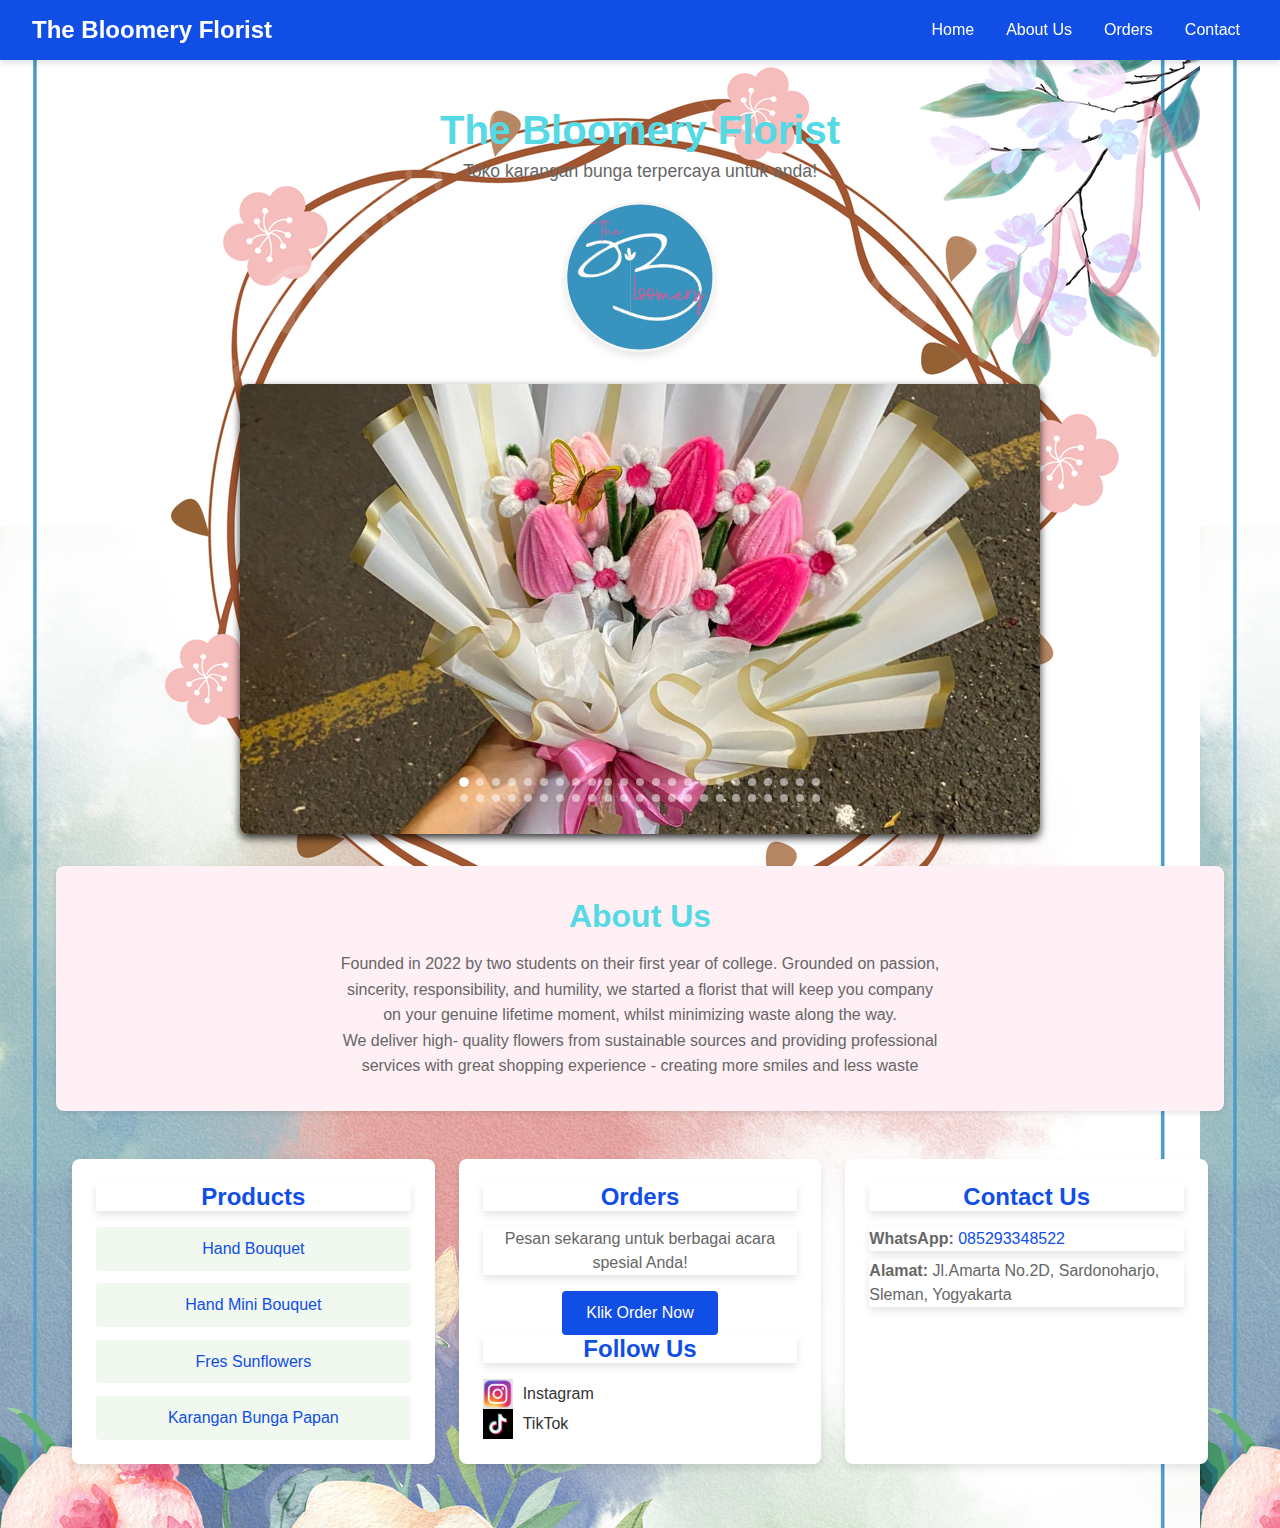
<file: index.html>
<!DOCTYPE html>
<html lang="en">
<head>
    <meta charset="UTF-8">
    <meta name="viewport" content="width=device-width, initial-scale=1.0">
    <title>The Bloomery Florist</title>
    <link rel="stylesheet" href="styles.css">
</head>
<body>
    <nav class="navbar">
        <div class="logo">The Bloomery Florist</div>
        <ul class="nav-links">
            <li><a href="index.html">Home</a></li>
            <li><a href="#about">About Us</a></li>
            <li><a href="orders.html">Orders</a></li>
            <li><a href="#contact">Contact</a></li>
        </ul>
    </nav>

    <main class="dashboard">
        <section class="dashboard-header">
            <h1>The Bloomery Florist</h1>
            <p>Toko karangan bunga terpercaya untuk anda!</p>
            <div class="logo-container">
                <img src="images/logo.png" alt="Logo The Bloomery Florist" class="round-logo">
            </div>
        </section>        
        <section class="image-slider">
            <div class="slider-container">
                <!-- Images will be added dynamically by JavaScript -->
            </div>
            <div class="slider-controls"></div>
        </section>
        <!-- About Us Section -->
        <section class="about-us" id="about">
            <h2>About Us</h2>
            <p>
                Founded in 2022 by two students on their first year of college. 
                Grounded on passion, sincerity, responsibility, and humility, we started a florist that will keep you company on your genuine  lifetime moment, whilst minimizing waste along the way.
            </p>
            <p>
                We deliver high- quality flowers from sustainable sources and
                providing professional services with great shopping experience -
                creating more smiles and less waste
            </p>
        </section>

        <section class="dashboard-cards">
            <div class="card product-card">
                <h2>Products</h2>
                <div class="product-categories">
                    <a href="orders.html#wedding" class="category">Hand Bouquet</a>
                    <a href="orders.html#graduation" class="category">Hand Mini Bouquet</a>
                    <a href="orders.html#Meja" class="category">Fres Sunflowers</a>
                    <a href="orders.html#Papan" class="category">Karangan Bunga Papan</a>
                </div>
            </div>
            <div class="card order-card">
                <h2>Orders</h2>
                <p>Pesan sekarang untuk berbagai acara spesial Anda!</p>
                <a href="orders.html" class="btn">Klik Order Now</a>
                <tr></tr>
                <h2>Follow Us</h2>
                <a href="https://www.instagram.com/thebloomery_florist/profilecard/?igsh=Yzg4NXkybWJyczR0" class="social-link" target="_blank">
                    <img src="images\instagram.jpg" alt="Instagram"> Instagram
                </a>
                <a href="https://www.tiktok.com/@thebloomery_florist?_t=8sU3ZWGkvcg&_r=1" class="social-link" target="_blank">
                    <img src="images\tiktok.jpg" alt="TikTok"> TikTok
                </a>
            </div>
            <div class="card contact-card" id="contact">
                <h2>Contact Us</h2>
                <div class="contact-info">
                    <p><strong>WhatsApp:</strong> <a href="https://wa.me/6285293348522">085293348522</a></p>
                    <p><strong>Alamat:</strong> Jl.Amarta No.2D, Sardonoharjo, Sleman, Yogyakarta</p>
                </div>
            </div>
        </section>
    </main>    
    <script src="scripts.js"></script>
</body>
</html>
</file>
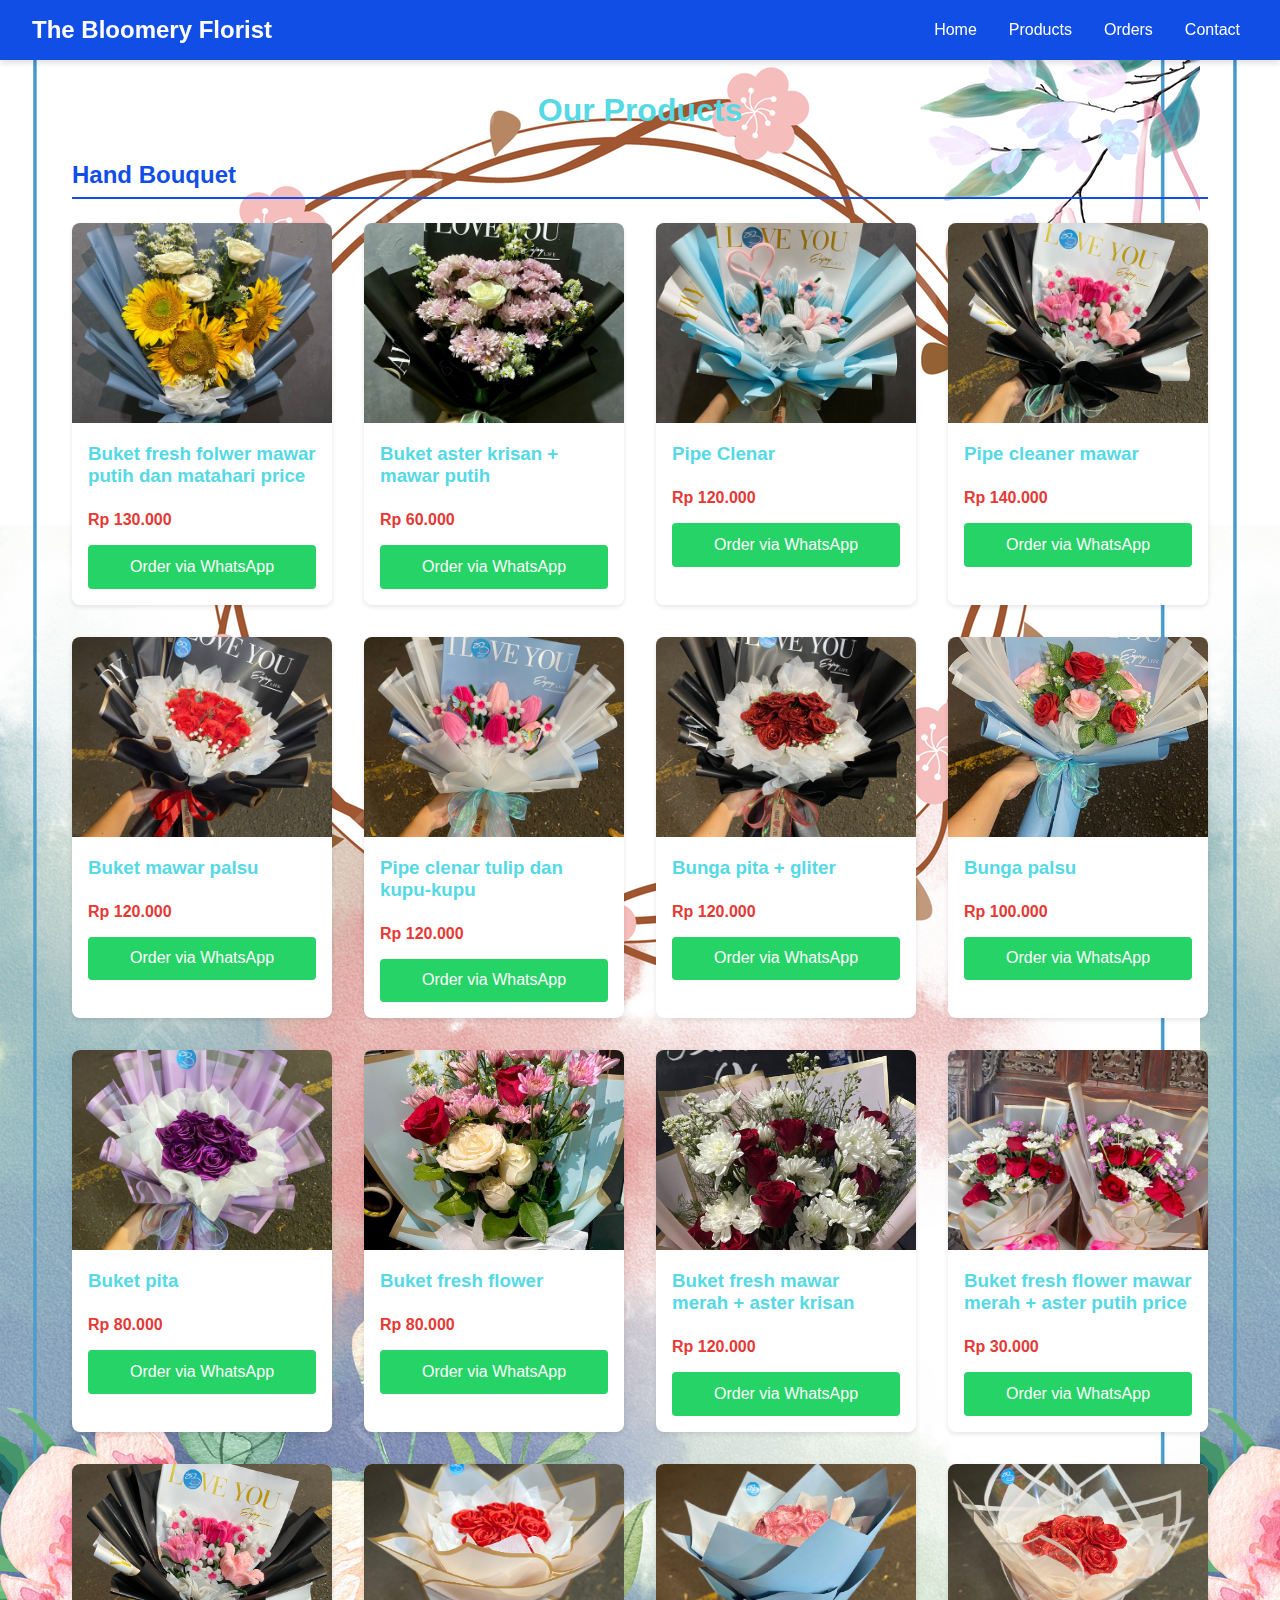
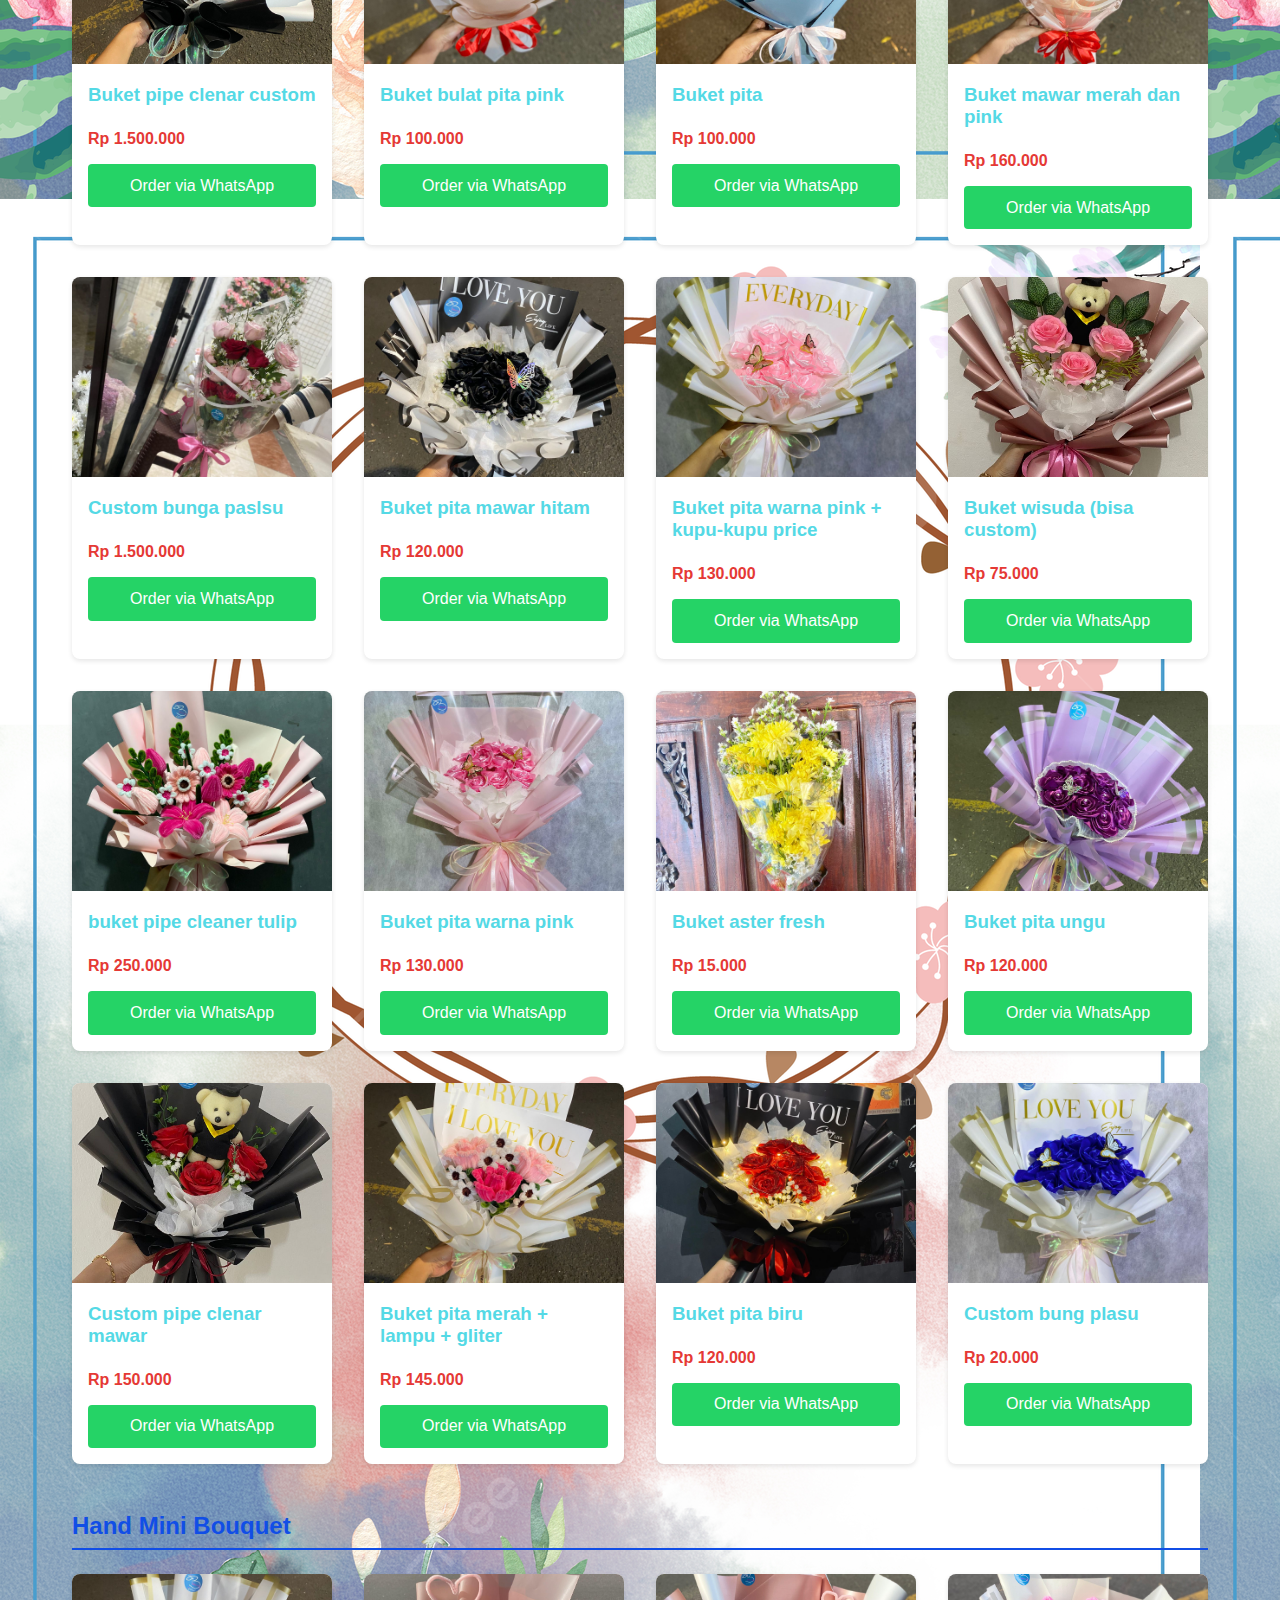
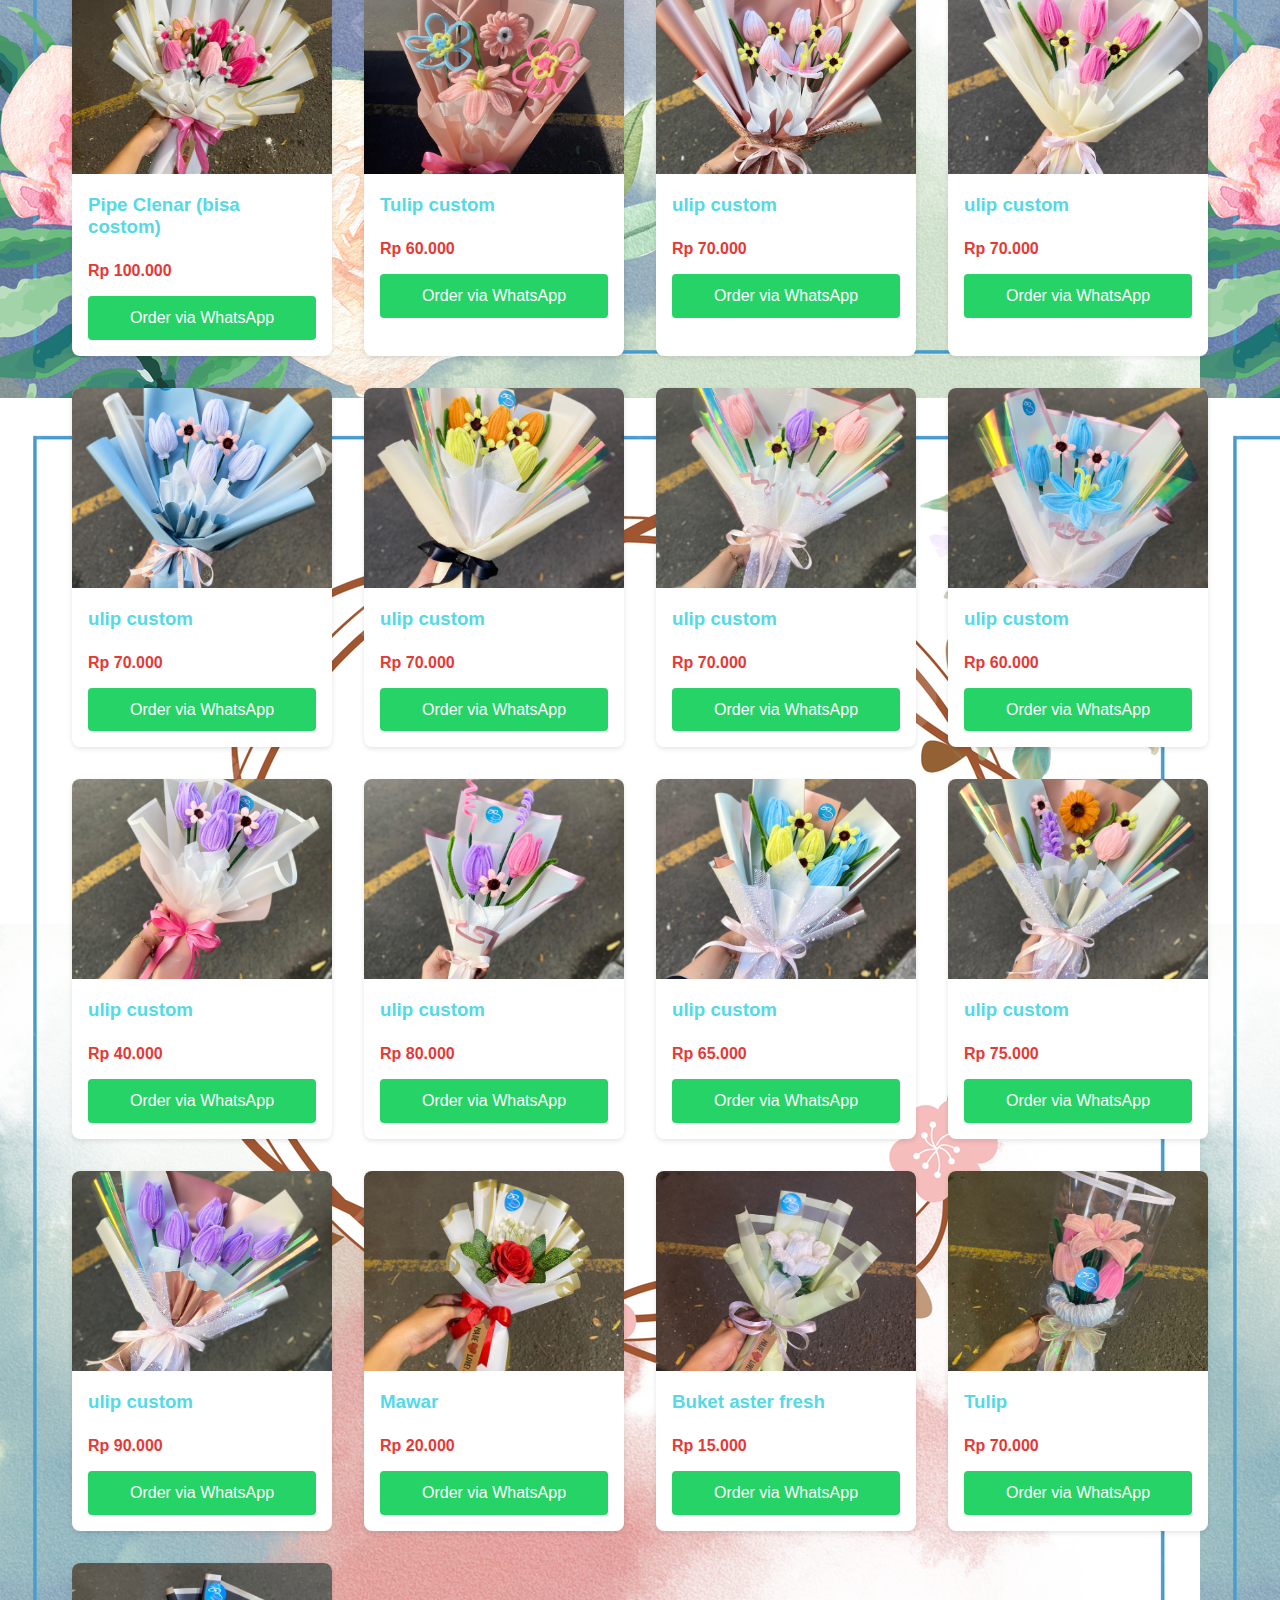
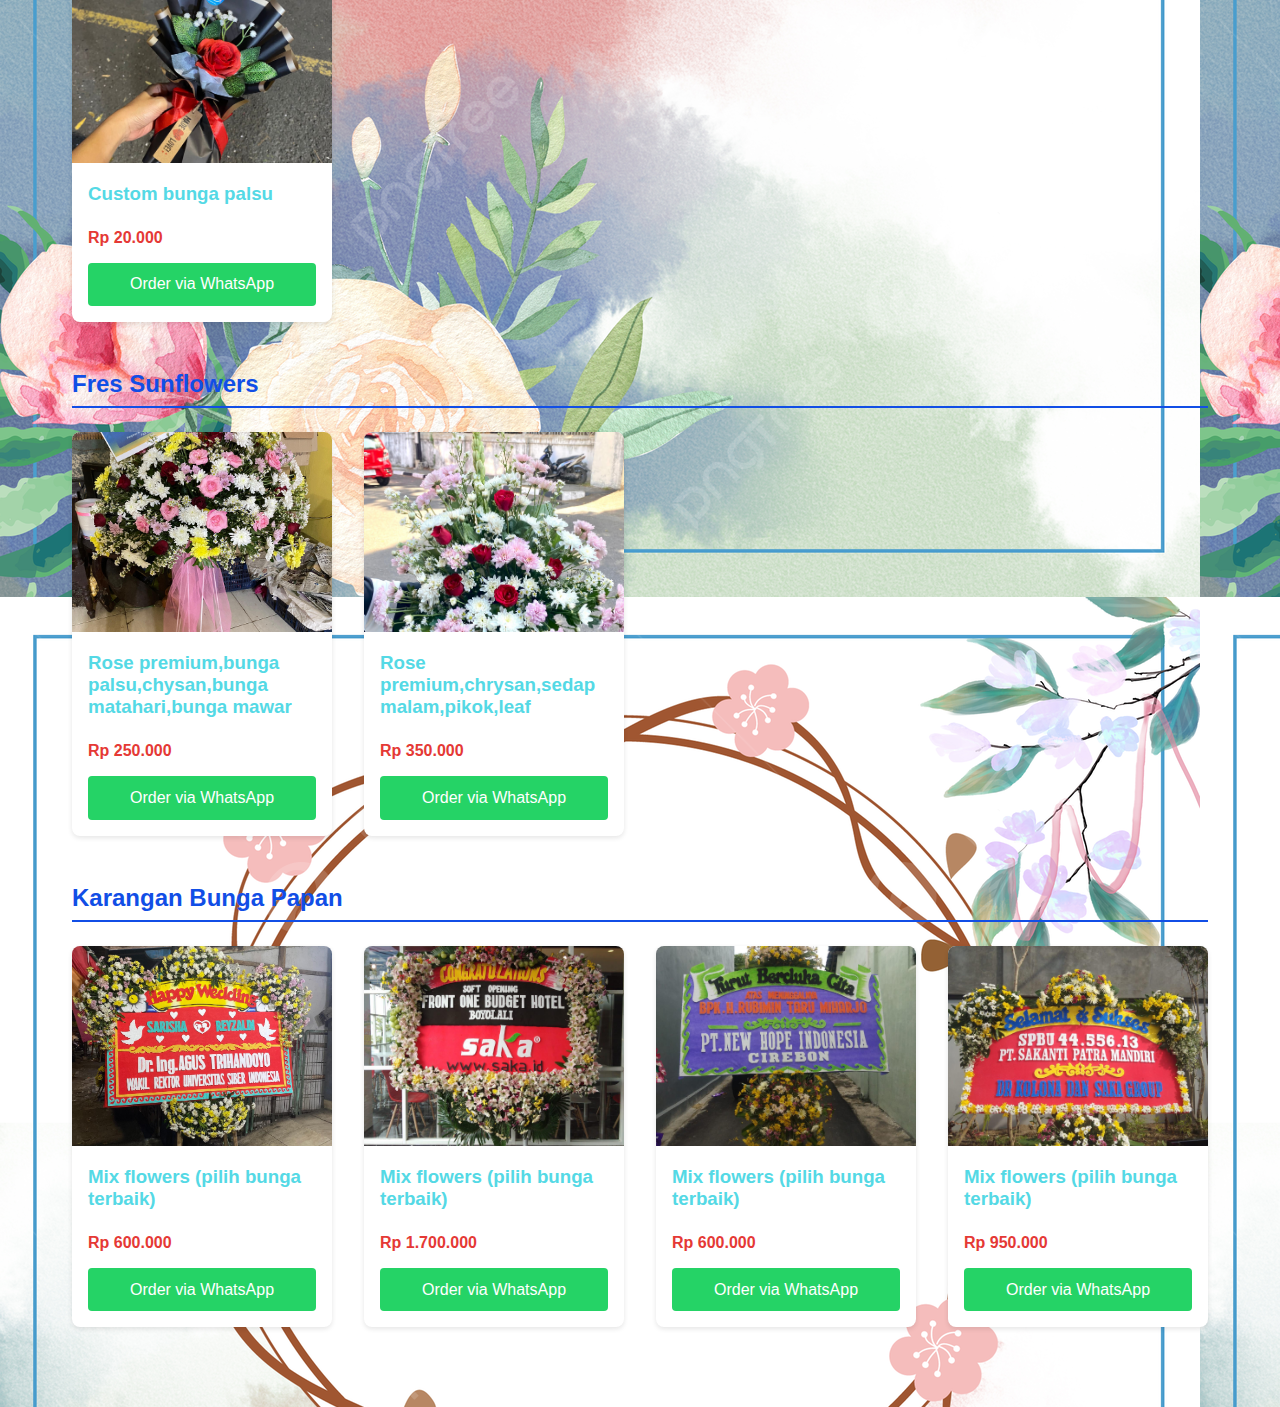
<file: orders.html>
<!DOCTYPE html>
<html lang="en">
<head>
    <meta charset="UTF-8">
    <meta name="viewport" content="width=device-width, initial-scale=1.0">
    <title>Orders - The Bloomery Florist</title>
    <link rel="stylesheet" href="styles.css">
</head>
<body>
    <nav class="navbar">
        <div class="logo">The Bloomery Florist</div>
        <ul class="nav-links">
            <li><a href="index.html">Home</a></li>
            <li><a href="index.html">Products</a></li>
            <li><a href="orders.html">Orders</a></li>
            <li><a href="index.html#contact">Contact</a></li>
        </ul>
    </nav>

    <main class="orders-page">
        <h1>Our Products</h1>       
        <div class="category-section" id="wedding">
            <h2>Hand Bouquet</h2>
            <div class="product-grid">
                <div class="product-item">
                    <img src="images/G2.jpg" alt="Wedding Flower 1">
                    <h3>Buket fresh folwer mawar putih dan matahari price </h3>
                    <p class="price">Rp 130.000</p>
                    <a href="https://wa.me/6285293348522" 
                       class="order-btn">Order via WhatsApp</a>
                </div>
                <div class="product-item">
                    <img src="images/G3.jpg" alt="Wedding Flower 1">
                    <h3>Buket aster krisan + mawar putih</h3>
                    <p class="price">Rp 60.000</p>
                    <a href="https://wa.me/6285293348522" 
                       class="order-btn">Order via WhatsApp</a>
                </div>
                <div class="product-item">
                    <img src="images/G4.jpg" alt="Wedding Flower 1">
                    <h3>Pipe Clenar </h3>
                    <p class="price">Rp 120.000</p>
                    <a href="https://wa.me/6285293348522" 
                       class="order-btn">Order via WhatsApp</a>
                </div>
                <div class="product-item">
                    <img src="images/G5.jpg" alt="Wedding Flower 1">
                    <h3>Pipe cleaner mawar</h3>
                    <p class="price">Rp 140.000</p>
                    <a href="https://wa.me/6285293348522" 
                       class="order-btn">Order via WhatsApp</a>
                </div>
                <div class="product-item">
                    <img src="images/G6.jpg" alt="Wedding Flower 1">
                    <h3>Buket mawar palsu</h3>
                    <p class="price">Rp 120.000</p>
                    <a href="https://wa.me/6285293348522" 
                       class="order-btn">Order via WhatsApp</a>
                </div>
                <div class="product-item">
                    <img src="images/G7.jpg" alt="Wedding Flower 1">
                    <h3>Pipe clenar tulip dan kupu-kupu</h3>
                    <p class="price">Rp 120.000</p>
                    <a href="https://wa.me/6285293348522" 
                       class="order-btn">Order via WhatsApp</a>
                </div>
                <div class="product-item">
                    <img src="images/G8.jpg" alt="Wedding Flower 1">
                    <h3>Bunga pita + gliter</h3>
                    <p class="price">Rp 120.000</p>
                    <a href="https://wa.me/6285293348522" 
                       class="order-btn">Order via WhatsApp</a>
                </div>
                <div class="product-item">
                    <img src="images/G9.jpg" alt="Wedding Flower 1">
                    <h3>Bunga palsu</h3>
                    <p class="price">Rp 100.000</p>
                    <a href="https://wa.me/6285293348522" 
                       class="order-btn">Order via WhatsApp</a>
                </div>
                <div class="product-item">
                    <img src="images/G10.jpg" alt="Wedding Flower 1">
                    <h3>Buket pita</h3>
                    <p class="price">Rp 80.000</p>
                    <a href="https://wa.me/6285293348522" 
                       class="order-btn">Order via WhatsApp</a>
                </div>
                <div class="product-item">
                    <img src="images/G11.jpg" alt="Wedding Flower 1">
                    <h3>Buket fresh flower </h3>
                    <p class="price">Rp 80.000</p>
                    <a href="https://wa.me/6285293348522" 
                       class="order-btn">Order via WhatsApp</a>
                </div>
                <div class="product-item">
                    <img src="images/G12.jpg" alt="Wedding Flower 1">
                    <h3>Buket fresh mawar merah + aster krisan</h3>
                    <p class="price">Rp 120.000</p>
                    <a href="https://wa.me/6285293348522" 
                       class="order-btn">Order via WhatsApp</a>
                </div>
                <div class="product-item">
                    <img src="images/G13.jpg" alt="Wedding Flower 1">
                    <h3>Buket fresh flower mawar merah + aster putih price</h3>
                    <p class="price">Rp 30.000</p>
                    <a href="https://wa.me/6285293348522" 
                       class="order-btn">Order via WhatsApp</a>
                </div>
                <div class="product-item">
                    <img src="images/G14.jpg" alt="Wedding Flower 1">
                    <h3>Buket pipe clenar custom</h3>
                    <p class="price">Rp 1.500.000</p>
                    <a href="https://wa.me/6285293348522" 
                       class="order-btn">Order via WhatsApp</a>
                </div>
                <div class="product-item">
                    <img src="images/G29.jpg" alt="Wedding Flower 1">
                    <h3>Buket bulat pita pink </h3>
                    <p class="price">Rp 100.000</p>
                    <a href="https://wa.me/6285293348522" 
                       class="order-btn">Order via WhatsApp</a>
                </div>
                <div class="product-item">
                    <img src="images/G30.jpg" alt="Wedding Flower 1">
                    <h3>Buket pita</h3>
                    <p class="price">Rp 100.000</p>
                    <a href="https://wa.me/6285293348522" 
                       class="order-btn">Order via WhatsApp</a>
                </div>
                <div class="product-item">
                    <img src="images/G31.jpg" alt="Wedding Flower 1">
                    <h3>Buket mawar merah dan pink</h3>
                    <p class="price">Rp 160.000</p>
                    <a href="https://wa.me/6285293348522" 
                       class="order-btn">Order via WhatsApp</a>
                </div>
                <div class="product-item">
                    <img src="images/G32.jpg" alt="Wedding Flower 1">
                    <h3>Custom bunga paslsu</h3>
                    <p class="price">Rp 1.500.000</p>
                    <a href="https://wa.me/6285293348522" 
                       class="order-btn">Order via WhatsApp</a>
                </div>
                <div class="product-item">
                    <img src="images/G34.jpg" alt="Wedding Flower 1">
                    <h3>Buket pita mawar hitam</h3>
                    <p class="price">Rp 120.000</p>
                    <a href="https://wa.me/6285293348522" 
                       class="order-btn">Order via WhatsApp</a>
                </div>
                <div class="product-item">
                    <img src="images/G36.jpg" alt="Wedding Flower 1">
                    <h3>Buket pita warna pink + kupu-kupu price </h3>
                    <p class="price">Rp 130.000</p>
                    <a href="https://wa.me/6285293348522" 
                       class="order-btn">Order via WhatsApp</a>
                </div>
                <div class="product-item">
                    <img src="images/G37.jpg" alt="Wedding Flower 1">
                    <h3>Buket wisuda (bisa custom)</h3>
                    <p class="price">Rp 75.000</p>
                    <a href="https://wa.me/6285293348522" 
                       class="order-btn">Order via WhatsApp</a>
                </div>
                <div class="product-item">
                    <img src="images/G38.jpg" alt="Wedding Flower 1">
                    <h3>buket pipe cleaner tulip</h3>
                    <p class="price">Rp 250.000</p>
                    <a href="https://wa.me/6285293348522" 
                       class="order-btn">Order via WhatsApp</a>
                </div>
                <div class="product-item">
                    <img src="images/G39.jpg" alt="Wedding Flower 1">
                    <h3>Buket pita warna pink</h3>
                    <p class="price">Rp 130.000</p>
                    <a href="https://wa.me/6285293348522" 
                       class="order-btn">Order via WhatsApp</a>
                </div>
                <div class="product-item">
                    <img src="images/G40.jpg" alt="Wedding Flower 1">
                    <h3>Buket aster fresh </h3>
                    <p class="price">Rp 15.000</p>
                    <a href="https://wa.me/6285293348522" 
                       class="order-btn">Order via WhatsApp</a>
                </div>
                <div class="product-item">
                    <img src="images/G42.jpg" alt="Wedding Flower 1">
                    <h3>Buket pita ungu</h3>
                    <p class="price">Rp 120.000</p>
                    <a href="https://wa.me/6285293348522" 
                       class="order-btn">Order via WhatsApp</a>
                </div>
                <div class="product-item">
                    <img src="images/G43.jpg" alt="Wedding Flower 1">
                    <h3>Custom pipe clenar mawar</h3>
                    <p class="price">Rp 150.000</p>
                    <a href="https://wa.me/6285293348522" 
                       class="order-btn">Order via WhatsApp</a>
                </div>
                <div class="product-item">
                    <img src="images/G44.jpg" alt="Wedding Flower 1">
                    <h3>Buket pita merah + lampu + gliter</h3>
                    <p class="price">Rp 145.000</p>
                    <a href="https://wa.me/6285293348522" 
                       class="order-btn">Order via WhatsApp</a>
                </div>
                <div class="product-item">
                    <img src="images/G45.jpg" alt="Wedding Flower 1">
                    <h3>Buket pita biru</h3>
                    <p class="price">Rp 120.000</p>
                    <a href="https://wa.me/6285293348522" 
                       class="order-btn">Order via WhatsApp</a>
                </div>
                <div class="product-item">
                    <img src="images/G46.jpg" alt="Wedding Flower 1">
                    <h3>Custom bung plasu</h3>
                    <p class="price">Rp 20.000</p>
                    <a href="https://wa.me/6285293348522" 
                       class="order-btn">Order via WhatsApp</a>
                </div>
                <!-- Add more wedding products -->
            </div>
        </div>

        <div class="category-section" id="graduation">
            <h2>Hand Mini Bouquet</h2>
            <div class="product-grid">
                <div class="product-item">
                    <img src="images/G1.jpg" alt="Graduation Flower 1">
                    <h3>Pipe Clenar (bisa costom)</h3>
                    <p class="price">Rp 100.000</p>
                    <a href="https://wa.me/6285293348522" 
                       class="order-btn">Order via WhatsApp</a>
                </div>
                <div class="product-item">
                    <img src="images/G15.jpg" alt="Graduation Flower 1">
                    <h3>Tulip custom</h3>
                    <p class="price">Rp 60.000</p>
                    <a href="https://wa.me/6285293348522" 
                       class="order-btn">Order via WhatsApp</a>
                </div>
                <div class="product-item">
                    <img src="images/G17.jpg" alt="Graduation Flower 1">
                    <h3>ulip custom</h3>
                    <p class="price">Rp 70.000</p>
                    <a href="https://wa.me/6285293348522" 
                       class="order-btn">Order via WhatsApp</a>
                </div>
                <div class="product-item">
                    <img src="images/G18.jpg" alt="Graduation Flower 1">
                    <h3>ulip custom</h3>
                    <p class="price">Rp 70.000</p>
                    <a href="https://wa.me/6285293348522" 
                       class="order-btn">Order via WhatsApp</a>
                </div>
                <div class="product-item">
                    <img src="images/G19.jpg" alt="Graduation Flower 1">
                    <h3>ulip custom</h3>
                    <p class="price">Rp 70.000</p>
                    <a href="https://wa.me/6285293348522" 
                       class="order-btn">Order via WhatsApp</a>
                </div>
                <div class="product-item">
                    <img src="images/G20.jpg" alt="Graduation Flower 1">
                    <h3>ulip custom</h3>
                    <p class="price">Rp 70.000</p>
                    <a href="https://wa.me/6285293348522" 
                       class="order-btn">Order via WhatsApp</a>
                </div>
                <div class="product-item">
                    <img src="images/G21.jpg" alt="Graduation Flower 1">
                    <h3>ulip custom</h3>
                    <p class="price">Rp 70.000</p>
                    <a href="https://wa.me/6285293348522" 
                       class="order-btn">Order via WhatsApp</a>
                </div>
                <div class="product-item">
                    <img src="images/G22.jpg" alt="Graduation Flower 1">
                    <h3>ulip custom</h3>
                    <p class="price">Rp 60.000</p>
                    <a href="https://wa.me/6285293348522" 
                       class="order-btn">Order via WhatsApp</a>
                </div>
                <div class="product-item">
                    <img src="images/G23.jpg" alt="Graduation Flower 1">
                    <h3>ulip custom</h3>
                    <p class="price">Rp 40.000</p>
                    <a href="https://wa.me/6285293348522" 
                       class="order-btn">Order via WhatsApp</a>
                </div>
                <div class="product-item">
                    <img src="images/G24.jpg" alt="Graduation Flower 1">
                    <h3>ulip custom</h3>
                    <p class="price">Rp 80.000</p>
                    <a href="https://wa.me/6285293348522" 
                       class="order-btn">Order via WhatsApp</a>
                </div>                
                <div class="product-item">
                    <img src="images/G25.jpg" alt="Graduation Flower 1">
                    <h3>ulip custom</h3>
                    <p class="price">Rp 65.000</p>
                    <a href="https://wa.me/6285293348522" 
                       class="order-btn">Order via WhatsApp</a>
                </div>                
                <div class="product-item">
                    <img src="images/G26.jpg" alt="Graduation Flower 1">
                    <h3>ulip custom</h3>
                    <p class="price">Rp 75.000</p>
                    <a href="https://wa.me/6285293348522" 
                       class="order-btn">Order via WhatsApp</a>
                </div>                
                <div class="product-item">
                    <img src="images/G27.jpg" alt="Graduation Flower 1">
                    <h3>ulip custom</h3>
                    <p class="price">Rp 90.000</p>
                    <a href="https://wa.me/6285293348522" 
                       class="order-btn">Order via WhatsApp</a>
                </div>
                <div class="product-item">
                    <img src="images/G33.jpg" alt="Graduation Flower 1">
                    <h3>Mawar</h3>
                    <p class="price">Rp 20.000</p>
                    <a href="https://wa.me/6285293348522" 
                       class="order-btn">Order via WhatsApp</a>
                </div>
                <div class="product-item">
                    <img src="images/G35.jpg" alt="Graduation Flower 1">
                    <h3>Buket aster fresh </h3>
                    <p class="price">Rp 15.000</p>
                    <a href="https://wa.me/6285293348522" 
                       class="order-btn">Order via WhatsApp</a>
                </div>
                <div class="product-item">
                    <img src="images/G41.jpg" alt="Graduation Flower 1">
                    <h3>Tulip</h3>
                    <p class="price">Rp 70.000</p>
                    <a href="https://wa.me/6285293348522" 
                       class="order-btn">Order via WhatsApp</a>
                </div>
                <div class="product-item">
                    <img src="images/G47.jpg" alt="Graduation Flower 1">
                    <h3>Custom bunga palsu</h3>
                    <p class="price">Rp 20.000</p>
                    <a href="https://wa.me/6285293348522" 
                       class="order-btn">Order via WhatsApp</a>
                </div>
                <!-- Add more graduation products -->
            </div>
        </div>

        <div class="category-section" id="Meja">
            <h2>Fres Sunflowers</h2>
            <div class="product-grid">
                <div class="product-item">
                    <img src="images/G51.jpg" alt="Graduation Flower 1">
                    <h3>Rose premium,bunga palsu,chysan,bunga matahari,bunga mawar</h3>
                    <p class="price">Rp 250.000</p>
                    <a href="https://wa.me/6285293348522" 
                       class="order-btn">Order via WhatsApp</a>
                </div>
                <div class="product-item">
                    <img src="images/G52.jpg" alt="Graduation Flower 1">
                    <h3>Rose premium,chrysan,sedap malam,pikok,leaf </h3>
                    <p class="price">Rp 350.000</p>
                    <a href="https://wa.me/6285293348522" 
                       class="order-btn">Order via WhatsApp</a>
                </div>
                <!-- Add more graduation products -->
            </div>
        </div>

        <div class="category-section" id="Papan">
            <h2>Karangan Bunga Papan</h2>
            <div class="product-grid">
                <div class="product-item">
                    <img src="images/G28.jpg" alt="Graduation Flower 1">
                    <h3>Mix flowers (pilih bunga terbaik)</h3>
                    <p class="price">Rp 600.000</p>
                    <a href="https://wa.me/6285293348522" 
                       class="order-btn">Order via WhatsApp</a>
                </div>
                <div class="product-item">
                    <img src="images/G48.jpg" alt="Graduation Flower 1">
                    <h3>Mix flowers (pilih bunga terbaik)</h3>
                    <p class="price">Rp 1.700.000</p>
                    <a href="https://wa.me/6285293348522" 
                       class="order-btn">Order via WhatsApp</a>
                </div>
                <div class="product-item">
                    <img src="images/G49.jpg" alt="Graduation Flower 1">
                    <h3>Mix flowers (pilih bunga terbaik)</h3>
                    <p class="price">Rp 600.000</p>
                    <a href="https://wa.me/6285293348522" 
                       class="order-btn">Order via WhatsApp</a>
                </div>
                <div class="product-item">
                    <img src="images/G50.jpg" alt="Graduation Flower 1">
                    <h3>Mix flowers (pilih bunga terbaik)</h3>
                    <p class="price">Rp 950.000</p>
                    <a href="https://wa.me/6285293348522" 
                       class="order-btn">Order via WhatsApp</a>
                </div>
                <!-- Add more graduation products -->
            </div>
        </div>

        <!-- Repeat for other categories -->
    </main>

    <script src="scripts.js"></script>
</body>
</html>
</file>
<file: styles.css>
/* Reset dan variabel */
:root {
    --primary-color: #114ee6;
    --primary-dark: #54d9e5;
    --text-light: #666;
    --shadow: 0 2px 5px rgba(0, 0, 0, 0.1);
    --spacing: 1rem;
}

* {
    margin: 0;
    padding: 0;
    box-sizing: border-box;
}

body {
    background: url(../images/image.png);
    margin: 0;
    font-family: Arial, sans-serif;
    background-color: #f8f9fa;
    color: #333;
    overflow-x: hidden;
}

/* Navbar Styles */
.navbar {
    display: flex;
    justify-content: space-between;
    align-items: center;
    background-color: var(--primary-color);
    padding: var(--spacing) 2rem;
    color: white;
    position: sticky;
    top: 0;
    z-index: 1000;
    box-shadow: 0 4px 5px rgba(0,0,0,0.1);
}

.logo {
    font-size: 1.5rem;
    font-weight: bold;
}

.nav-links {
    list-style: none;
    display: flex;
    gap: 1rem;
}

.nav-links li {
    display: inline;
}

.nav-links a {
    text-decoration: none;
    color: white;
    transition: color 0.3s;
    padding: 0.5rem;
}

.nav-links a:hover {
    color: #d4ffd4;
}

/* Menu Toggle untuk Mobile */
.menu-toggle {
    display: none;
    flex-direction: column;
    gap: 4px;
    cursor: pointer;
}

.menu-toggle span {
    width: 25px;
    height: 3px;
    background-color: white;
    transition: all 0.3s ease;
}

/* Dashboard Styles */
.dashboard {
    padding: var(--spacing);
    max-width: 1200px;
    margin: 0 auto;
}

.dashboard-header {
    text-align: center;
    margin: 2rem 0;
    padding: 0 var(--spacing);
}

.dashboard-header h1 {
    font-size: clamp(1.5rem, 4vw, 2.5rem);
    margin-bottom: 0.5rem;
    color: var(--primary-dark);
}

.dashboard-header p {
    font-size: clamp(0.9rem, 2vw, 1.1rem);
    color: var(--text-light);
}

/* Styling untuk logo bulat */
.logo-container {
    display: flex;
    justify-content: center;
    margin-top: 20px;
}

.round-logo {
    width: 150px; /* Ukuran logo */
    height: 150px;
    border-radius: 50%; /* Membuat lingkaran */
    object-fit: cover; /* Menyesuaikan konten */
    box-shadow: 0 4px 8px rgba(0, 0, 0, 0.1); /* Memberikan efek shadow */
    border: 2px solid #f4f4f4; /* Border putih tipis */
}


/* Cards Styles */
.dashboard-cards {
    display: grid;
    grid-template-columns: repeat(auto-fit, minmax(280px, 1fr));
    gap: 1.5rem;
    padding: var(--spacing);
    margin-bottom: 2rem;
}

.card {
    background-color: white;
    border-radius: 8px;
    box-shadow: 0 4px 8px rgba(0, 0, 0, 0.1);
    padding: 1.5rem;
    text-align: center;
    transition: transform 0.3s ease, box-shadow 0.3s ease;
}

.card:hover {
    transform: translateY(-5px);
    box-shadow: 0 4px 15px rgba(0, 0, 0, 0.8);
}

.card h2 {
    margin-bottom: 1rem;
    font-size: clamp(1.2rem, 3vw, 1.5rem);
    color: var(--primary-color);
    box-shadow: 0 4px 8px rgba(0, 0, 0, 0.1);
}

.card p {
    color: var(--text-light);
    font-size: clamp(0.9rem, 2vw, 1rem);
    line-height: 1.5;
    box-shadow: 0 4px 8px rgba(0, 0, 0, 0.1);
}

.about-us {
    padding: 2rem;
    background-color: #FFF0F5; /* Warna latar pastel lembut */
    margin-bottom: 2rem;
    border-radius: 8px;
    box-shadow: var(--shadow);
    display: flex;
    flex-direction: column;
    justify-content: center;
    align-items: center; /* Teks ditengah horizontal */
    text-align: center; /* Teks ditengah kotak */
}

.about-us h2 {
    color: var(--primary-dark);
    margin-bottom: 1rem;
    font-size: 2rem; /* Ukuran font untuk judul */
}

.about-us p {
    font-size: 1rem;
    line-height: 1.6;
    color: var(--text-light);
    max-width: 600px; /* Membatasi lebar teks agar tetap rapi */
}

/* Social Media Section Fixed at the Bottom */
.social-media {
    position: fixed;
    bottom: 0;
    left: 0;
    width: 100%;
    padding: 1.5rem;
    background-color: #fff;
    box-shadow: 0 -4px 10px rgba(0, 0, 0, 0.6);
    z-index: 1000; /* Agar tetap berada di atas konten lain */
}

.social-media h2 {
    font-size: 1.5rem;
    margin-bottom: 0.5rem;
    text-align: center;
}

.social-media p {
    font-size: 1rem;
    color: #555;
    text-align: center;
    margin-bottom: 1.5rem;
}

.social-links {
    display: flex;
    justify-content: center;
    gap: 1.5rem;
}

.social-link {
    display: flex;
    align-items: center;
    text-decoration: none;
    color: #333;
    font-size: 1rem;
    transition: color 0.3s ease;
}

.social-link img {
    width: 30px;
    height: 30px;
    margin-right: 10px;
}

.social-link:hover {
    color: #ff6f61;
}

.social-link:hover img {
    filter: brightness(0) saturate(100%) invert(50%) sepia(100%) saturate(7500%) hue-rotate(354deg) brightness(92%) contrast(100%);
}

/* Responsive Styles for Mobile */
@media screen and (max-width: 600px) {
    .social-media {
        padding: 1rem;
    }

    .social-media h2 {
        font-size: 1.25rem;
        margin-bottom: 0.3rem;
    }

    .social-media p {
        font-size: 0.9rem;
        margin-bottom: 1rem;
    }

    .social-links {
        flex-direction: column;
        gap: 1rem;
    }

    .social-link {
        font-size: 0.9rem;
    }

    .social-link img {
        width: 25px;
        height: 25px;
        margin-right: 8px;
    }
}

/* Image Slider Styles */
.image-slider {
    overflow: hidden;
    position: relative;
    width: 100%;
    max-width: 800px;
    margin: 2rem auto;
    border-radius: 8px;
    box-shadow: 0 4px 8px rgba(0, 0, 0, 0.8);
    aspect-ratio: 16/9;
}

.slider-container {
    display: flex;
    transition: transform 0.5s ease-in-out;
    height: 100%;
}

.slider-container img {
    width: 100%;
    height: 100%;
    object-fit: cover;
    flex-shrink: 0;
}

.slider-controls {
    position: absolute;
    bottom: 1rem;
    left: 50%;
    transform: translateX(-50%);
    display: flex;
    gap: 0.5rem;
    flex-wrap: wrap;
    justify-content: center;
    padding: 0 1rem;
    max-width: 100%;
}

.slider-dot {
    width: 8px;
    height: 8px;
    border-radius: 50%;
    background-color: rgba(255, 255, 255, 0.5);
    cursor: pointer;
    transition: all 0.3s ease;
}

.slider-dot:hover {
    transform: scale(1.2);
}

.slider-dot.active {
    background-color: white;
    transform: scale(1.2);
}

/* Media Queries */
@media screen and (max-width: 768px) {
    .navbar {
        padding: var(--spacing);
    }

    .menu-toggle {
        display: flex;
    }

    .nav-links {
        display: none;
        position: absolute;
        top: 100%;
        left: 0;
        right: 0;
        flex-direction: column;
        background-color: var(--primary-color);
        padding: 1rem;
        text-align: center;
    }

    .nav-links.active {
        display: flex;
    }

    .nav-links li {
        margin: 0.5rem 0;
    }

    .dashboard-cards {
        grid-template-columns: 1fr;
        padding: 0.5rem;
    }

    .card {
        margin: 0.5rem 0;
    }

    .image-slider {
        margin: 1rem auto;
        border-radius: 4px;
    }

    .slider-dot {
        width: 6px;
        height: 6px;
    }
}

@media screen and (max-width: 480px) {
    .dashboard-header {
        margin: 1rem 0;
    }

    .card {
        padding: 1rem;
    }

    .slider-controls {
        bottom: 0.5rem;
    }
}

/* Print styles */
@media print {
    .navbar {
        position: static;
        box-shadow: none;
    }

    .nav-links, .slider-controls, .menu-toggle {
        display: none;
    }

    .card {
        break-inside: avoid;
        box-shadow: none;
    }

    .image-slider {
        break-inside: avoid;
        box-shadow: none;
    }
}

/* Add these new styles to your existing CSS */

.product-categories {
    display: flex;
    flex-direction: column;
    gap: 0.8rem;
    margin-top: 1rem;
}

.category {
    padding: 0.8rem;
    background-color: #f0f8f0;
    border-radius: 4px;
    text-decoration: none;
    color: var(--primary-color);
    transition: all 0.3s ease;
}

.category:hover {
    background-color: var(--primary-color);
    color: white;
    transform: translateX(5px);
}

.contact-info {
    text-align: left;
    margin-top: 1rem;
}

.contact-info p {
    margin: 0.5rem 0;
}

.contact-info a {
    color: var(--primary-color);
    text-decoration: none;
    transition: color 0.3s;
}

.contact-info a:hover {
    color: var(--primary-dark);
}

.btn {
    display: inline-block;
    padding: 0.8rem 1.5rem;
    background-color: var(--primary-color);
    color: white;
    text-decoration: none;
    border-radius: 4px;
    margin-top: 1rem;
    transition: all 0.3s ease;
}

.btn:hover {
    background-color: var(--primary-dark);
    transform: translateY(-2px);
}

/* Orders Page Styles */
.orders-page {
    padding: 2rem;
    max-width: 1200px;
    margin: 0 auto;
}

.orders-page h1 {
    text-align: center;
    color: var(--primary-dark);
    margin-bottom: 2rem;
}

.category-section {
    margin-bottom: 3rem;
    scroll-margin-top: 100px;
}

.category-section h2 {
    color: var(--primary-color);
    margin-bottom: 1.5rem;
    padding-bottom: 0.5rem;
    border-bottom: 2px solid var(--primary-color);
}

.product-grid {
    display: grid;
    grid-template-columns: repeat(auto-fill, minmax(250px, 1fr));
    gap: 2rem;
}

.product-item {
    background: white;
    border-radius: 8px;
    overflow: hidden;
    box-shadow: var(--shadow);
    transition: transform 0.3s ease;
}

.product-item:hover {
    transform: translateY(-5px);
}

.product-item img {
    width: 100%;
    height: 200px;
    object-fit: cover;
}

.product-item h3 {
    padding: 1rem;
    margin: 0;
    color: var(--primary-dark);
}

.product-item .price {
    padding: 0 1rem;
    color: #e53935;
    font-weight: bold;
    margin: 0.5rem 0;
}

.order-btn {
    display: block;
    background-color: #25D366;
    color: white;
    text-decoration: none;
    padding: 0.8rem;
    text-align: center;
    margin: 1rem;
    border-radius: 4px;
    transition: background-color 0.3s;
}

.order-btn:hover {
    background-color: #279084;
}

/* Responsive adjustments */
@media (max-width: 768px) {
    .product-grid {
        grid-template-columns: repeat(auto-fill, minmax(200px, 1fr));
    }
    
    .category-section {
        margin-bottom: 2rem;
    }
}

@media (max-width: 480px) {
    .orders-page {
        padding: 1rem;
    }
    
    .product-item {
        margin: 0 0 1rem 0;
    }
}
</file>
